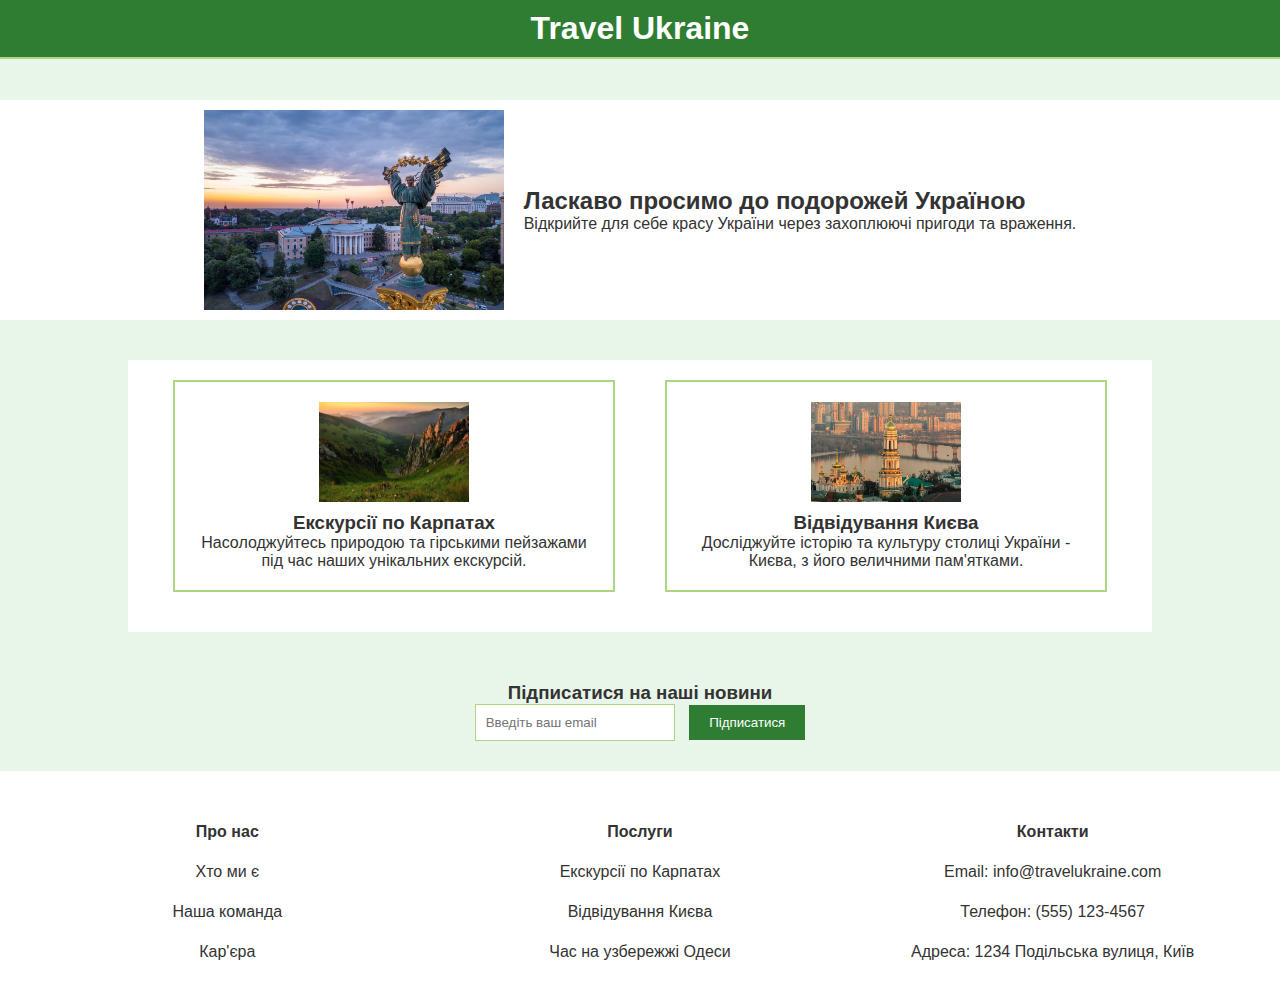
<file: fifth-model/index.html>
<!DOCTYPE html>
<html lang="uk">

<head>
  <meta charset="UTF-8">
  <meta name="viewport" content="width=device-width, initial-scale=1.0">
  <title>Fifth Page</title>
  <link rel="stylesheet" href="styles.css">
</head>

<body>

  <div class="header">
    <h1>Travel Ukraine</h1>
  </div>

  <div class="content">

    <div class="hero-section">
      <div class="hero-content">
        <img src="/images/ukraine1.jpg" alt="Подорож Україною" class="hero-image">
        <div class="hero-text">
          <h2>Ласкаво просимо до подорожей Україною</h2>
          <p>Відкрийте для себе красу України через захоплюючі пригоди та враження.</p>
        </div>
      </div>
    </div>

    <div class="services-section">
      <div class="service-box">
        <img src="/images/carpathians.jpg" alt="Екскурсії по Карпатах" class="service-image">
        <h3>Екскурсії по Карпатах</h3>
        <p>Насолоджуйтесь природою та гірськими пейзажами під час наших унікальних екскурсій.</p>
      </div>
      <div class="service-box">
        <img src="/images/kyiv.jpg" alt="Відвідування Києва" class="service-image">
        <h3>Відвідування Києва</h3>
        <p>Досліджуйте історію та культуру столиці України - Києва, з його величними пам'ятками.</p>
      </div>
    </div>

    <div class="subscribe-section">
      <h3>Підписатися на наші новини</h3>
      <form action="#">
        <input type="email" placeholder="Введіть ваш email" required>
        <button type="submit">Підписатися</button>
      </form>
    </div>

  </div>

  <div class="footer">
    <table>
      <tr>
        <td><strong>Про нас</strong></td>
        <td><strong>Послуги</strong></td>
        <td><strong>Контакти</strong></td>
      </tr>
      <tr>
        <td>Хто ми є</td>
        <td>Екскурсії по Карпатах</td>
        <td>Email: info@travelukraine.com</td>
      </tr>
      <tr>
        <td>Наша команда</td>
        <td>Відвідування Києва</td>
        <td>Телефон: (555) 123-4567</td>
      </tr>
      <tr>
        <td>Кар'єра</td>
        <td>Час на узбережжі Одеси</td>
        <td>Адреса: 1234 Подільська вулиця, Київ</td>
      </tr>
    </table>
  </div>

</body>
</html>
</file>
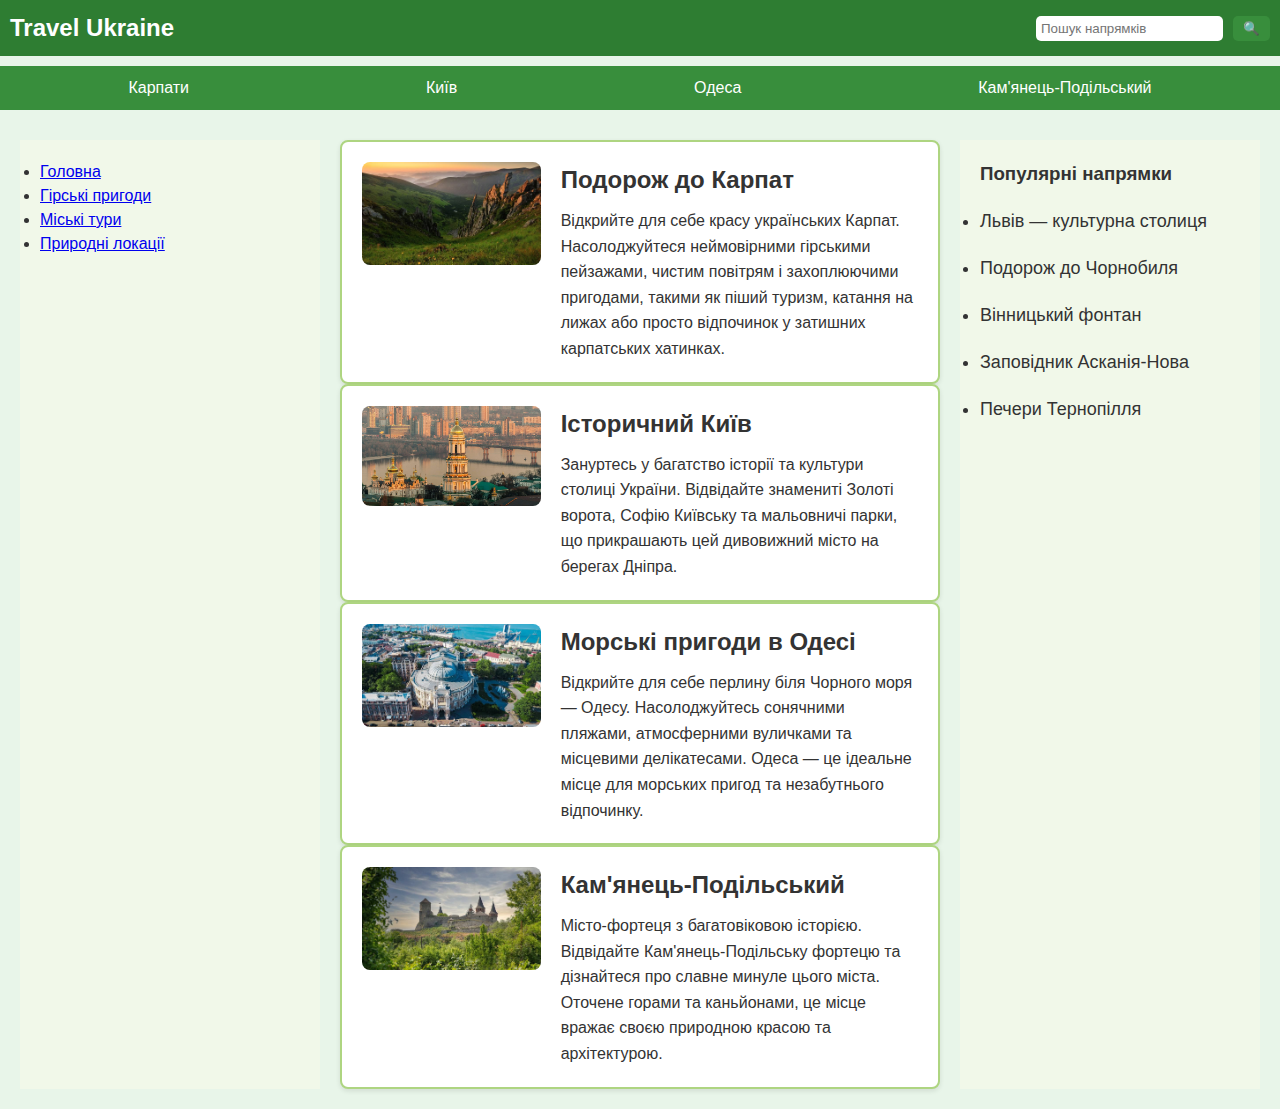
<file: first-model/index.html>
<!DOCTYPE html>
<html lang="uk">

<head>
  <meta charset="UTF-8">
  <meta name="viewport" content="width=device-width, initial-scale=1.0">
  <title>First Page</title>
  <link rel="stylesheet" href="styles.css">
</head>

<body>

  <header>
    <div class="logo">Travel Ukraine</div>
    <div class="search">
      <input type="text" placeholder="Пошук напрямків">
      <button>🔍</button>
    </div>
  </header>

  <div class="navigation">
    <nav>
      <ul>
        <li><a href="#carpathians">Карпати</a></li>
        <li><a href="#kyiv">Київ</a></li>
        <li><a href="#odesa">Одеса</a></li>
        <li><a href="#kamyanets">Кам'янець-Подільський</a></li>
      </ul>
    </nav>
  </div>

  <div class="container">
    <aside class="sidebar-left">
      <nav>
        <ul>
          <li><a href="#">Головна</a></li>
          <li><a href="#">Гірські пригоди</a></li>
          <li><a href="#">Міські тури</a></li>
          <li><a href="#">Природні локації</a></li>
        </ul>
      </nav>
    </aside>

    <main>
      <div class="section" id="carpathians">
        <a href="/images/carpathians.jpg" target="_blank">
          <img src="/images/carpathians.jpg" alt="Карпати" class="section-image">
        </a>
        <div class="section-text">
          <h2>Подорож до Карпат</h2>
          <p>Відкрийте для себе красу українських Карпат. Насолоджуйтеся неймовірними гірськими пейзажами, чистим повітрям і 
             захоплюючими пригодами, такими як піший туризм, катання на лижах або просто відпочинок у затишних карпатських хатинках.</p>
        </div>
      </div>

      <div class="section" id="kyiv">
        <a href="/images/kyiv.jpg" target="_blank">
          <img src="/images/kyiv.jpg" alt="Київ" class="section-image">
        </a>
        <div class="section-text">
          <h2>Історичний Київ</h2>
          <p>Зануртесь у багатство історії та культури столиці України. Відвідайте знамениті Золоті ворота, Софію Київську та 
             мальовничі парки, що прикрашають цей дивовижний місто на берегах Дніпра.</p>
        </div>
      </div>

      <div class="section" id="odesa">
        <a href="/images/odesa.jpg" target="_blank">
          <img src="/images/odesa.jpg" alt="Одеса" class="section-image">
        </a>
        <div class="section-text">
          <h2>Морські пригоди в Одесі</h2>
          <p>Відкрийте для себе перлину біля Чорного моря — Одесу. Насолоджуйтесь сонячними пляжами, атмосферними вуличками та 
             місцевими делікатесами. Одеса — це ідеальне місце для морських пригод та незабутнього відпочинку.</p>
        </div>
      </div>

      <div class="section" id="kamyanets">
        <a href="/images/kamyanets.jpg" target="_blank">
          <img src="/images/kamyanets.jpg" alt="Кам'янець-Подільський" class="section-image">
        </a>
        <div class="section-text">
          <h2>Кам'янець-Подільський</h2>
          <p>Місто-фортеця з багатовіковою історією. Відвідайте Кам'янець-Подільську фортецю та дізнайтеся про славне минуле цього міста. 
             Оточене горами та каньйонами, це місце вражає своєю природною красою та архітектурою.</p>
        </div>
      </div>
    </main>

    <aside class="sidebar-right">
      <h3>Популярні напрямки</h3>
      <ul>
        <li>Львів — культурна столиця</li>
        <li>Подорож до Чорнобиля</li>
        <li>Вінницький фонтан</li>
        <li>Заповідник Асканія-Нова</li>
        <li>Печери Тернопілля</li>
      </ul>
    </aside>
  </div>

</body>

</html>
</file>
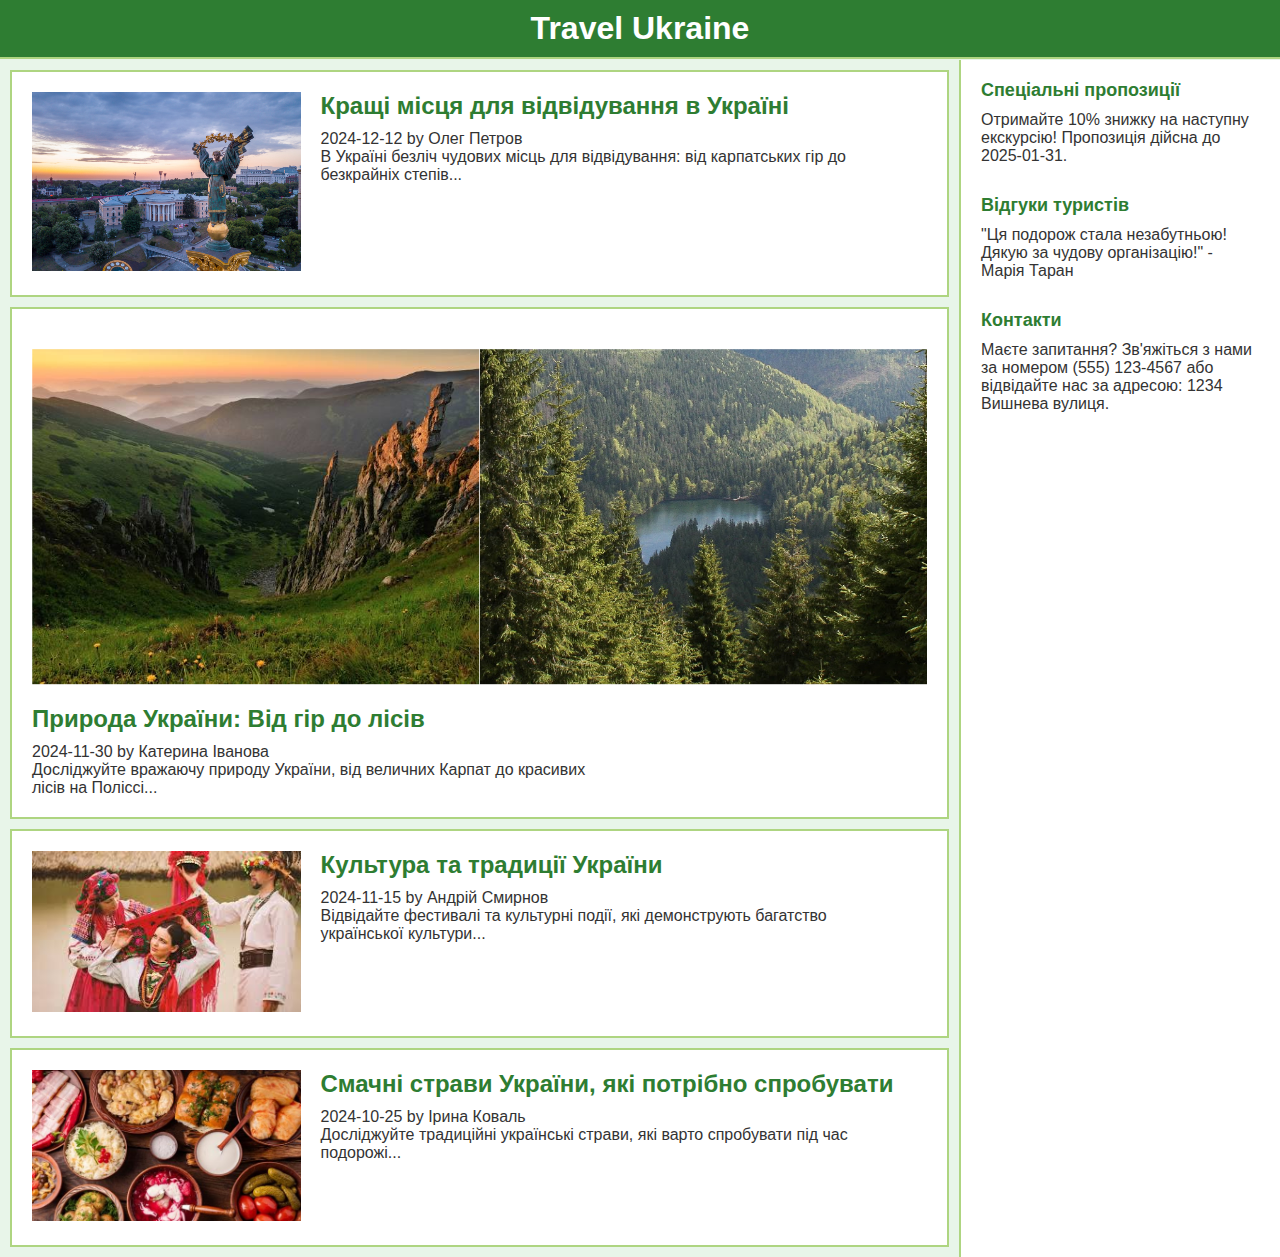
<file: fourth-model/index.html>
<!DOCTYPE html>
<html lang="uk">

<head>
    <meta charset="UTF-8">
    <meta name="viewport" content="width=device-width, initial-scale=1.0">
    <title>Travel Ukraine</title>
    <link rel="stylesheet" href="styles.css">
</head>

<body>

    <div class="header">
        <h1>Travel Ukraine</h1>
    </div>

    <div class="content">
        <table>
            <tr>
                <td class="main-column">
                    <div class="post">
                        <div class="post-image">
                            <img src="/images/ukraine1.jpg" alt="Подорож Україною">
                        </div>
                        <div class="post-content">
                            <h2>Кращі місця для відвідування в Україні</h2>
                            <p>2024-12-12 by Олег Петров</p>
                            <p>В Україні безліч чудових місць для відвідування: від карпатських гір до безкрайніх степів...</p>
                        </div>
                    </div>

                    <div class="post">
                        <div class="nature-images">
                            <div class="nature-image">
                                <img src="/images/carpathians.jpg" alt="Природа України: Карпати">
                            </div>
                            <div class="nature-image">
                                <img src="/images/forest.jpg" alt="Природа України: Ліси">
                            </div>
                        </div>
                        <div class="post-content">
                            <h2>Природа України: Від гір до лісів</h2>
                            <p>2024-11-30 by Катерина Іванова</p>
                            <p>Досліджуйте вражаючу природу України, від величних Карпат до красивих лісів на Поліссі...</p>
                        </div>
                    </div>

                    <div class="post">
                        <div class="post-image">
                            <img src="/images/culture.jpg" alt="Культура України">
                        </div>
                        <div class="post-content">
                            <h2>Культура та традиції України</h2>
                            <p>2024-11-15 by Андрій Смирнов</p>
                            <p>Відвідайте фестивалі та культурні події, які демонструють багатство української культури...</p>
                        </div>
                    </div>

                    <div class="post">
                        <div class="post-image">
                            <img src="/images/cuisine.jpg" alt="Смачні страви">
                        </div>
                        <div class="post-content">
                            <h2>Смачні страви України, які потрібно спробувати</h2>
                            <p>2024-10-25 by Ірина Коваль</p>
                            <p>Досліджуйте традиційні українські страви, які варто спробувати під час подорожі...</p>
                        </div>
                    </div>
                </td>
                <td class="sidebar">
                    <div class="sidebar-item">
                        <h3>Спеціальні пропозиції</h3>
                        <p>Отримайте 10% знижку на наступну екскурсію! Пропозиція дійсна до 2025-01-31.</p>
                    </div>

                    <div class="sidebar-item">
                        <h3>Відгуки туристів</h3>
                        <p>"Ця подорож стала незабутньою! Дякую за чудову організацію!" - Марія Таран</p>
                    </div>

                    <div class="sidebar-item">
                        <h3>Контакти</h3>
                        <p>Маєте запитання? Зв'яжіться з нами за номером (555) 123-4567 або відвідайте нас за адресою: 1234 Вишнева вулиця.</p>
                    </div>
                </td>
            </tr>
        </table>
    </div>

</body>

</html>
</file>
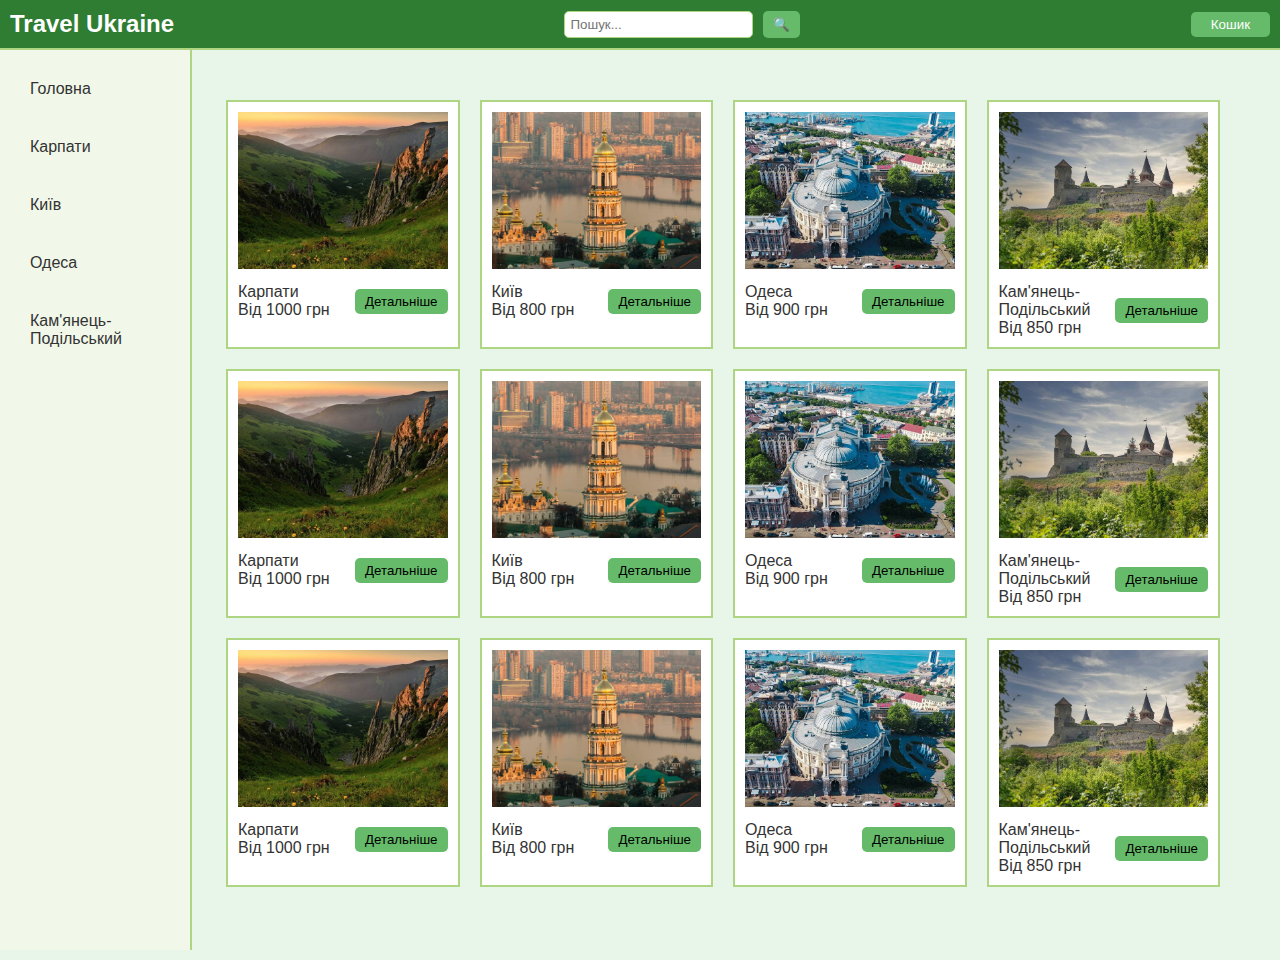
<file: second-model/index.html>
<!DOCTYPE html>
<html lang="uk">

<head>
  <meta charset="UTF-8">
  <meta name="viewport" content="width=device-width, initial-scale=1.0">
  <title>Second Page</title>
  <link rel="stylesheet" href="styles.css">
</head>

<body>
  <div class="container">
    <header class="header">
      <div class="logo">Travel Ukraine</div>
      <div class="search-bar">
        <input type="text" placeholder="Пошук...">
        <button>🔍</button>
      </div>
      <div class="cart">
        <button>Кошик</button>
      </div>
    </header>

    <div class="main-content">
      <aside class="sidebar">
        <nav>
          <ul>
            <li><a href="#">Головна</a></li>
            <li><a href="#">Карпати</a></li>
            <li><a href="#">Київ</a></li>
            <li><a href="#">Одеса</a></li>
            <li><a href="#">Кам'янець-Подільський</a></li>
          </ul>
        </nav>
      </aside>

      <section class="product-grid">
        <div class="product-table">
          <div class="product-card">
            <div class="product-image">
              <img src="/images/carpathians.jpg" alt="Карпати">
            </div>
            <div class="product-info">
              <div class="text-section">
                <p class="product-name">Карпати</p>
                <p class="product-price">Від 1000 грн</p>
              </div>
              <button class="buy-button">Детальніше</button>
            </div>
          </div>
          <div class="product-card">
            <div class="product-image">
              <img src="/images/kyiv.jpg" alt="Київ">
            </div>
            <div class="product-info">
              <div class="text-section">
                <p class="product-name">Київ</p>
                <p class="product-price">Від 800 грн</p>
              </div>
              <button class="buy-button">Детальніше</button>
            </div>
          </div>
          <div class="product-card">
            <div class="product-image">
              <img src="/images/odesa.jpg" alt="Одеса">
            </div>
            <div class="product-info">
              <div class="text-section">
                <p class="product-name">Одеса</p>
                <p class="product-price">Від 900 грн</p>
              </div>
              <button class="buy-button">Детальніше</button>
            </div>
          </div>
          <div class="product-card">
            <div class="product-image">
              <img src="/images/kamyanets.jpg" alt="Кам'янець-Подільський">
            </div>
            <div class="product-info">
              <div class="text-section">
                <p class="product-name">Кам'янець-Подільський</p>
                <p class="product-price">Від 850 грн</p>
              </div>
              <button class="buy-button">Детальніше</button>
            </div>
          </div>
          <div class="product-card">
            <div class="product-image">
              <img src="/images/carpathians.jpg" alt="Карпати">
            </div>
            <div class="product-info">
              <div class="text-section">
                <p class="product-name">Карпати</p>
                <p class="product-price">Від 1000 грн</p>
              </div>
              <button class="buy-button">Детальніше</button>
            </div>
          </div>
          <div class="product-card">
            <div class="product-image">
              <img src="/images/kyiv.jpg" alt="Київ">
            </div>
            <div class="product-info">
              <div class="text-section">
                <p class="product-name">Київ</p>
                <p class="product-price">Від 800 грн</p>
              </div>
              <button class="buy-button">Детальніше</button>
            </div>
          </div>
          <div class="product-card">
            <div class="product-image">
              <img src="/images/odesa.jpg" alt="Одеса">
            </div>
            <div class="product-info">
              <div class="text-section">
                <p class="product-name">Одеса</p>
                <p class="product-price">Від 900 грн</p>
              </div>
              <button class="buy-button">Детальніше</button>
            </div>
          </div>
          <div class="product-card">
            <div class="product-image">
              <img src="/images/kamyanets.jpg" alt="Кам'янець-Подільський">
            </div>
            <div class="product-info">
              <div class="text-section">
                <p class="product-name">Кам'янець-Подільський</p>
                <p class="product-price">Від 850 грн</p>
              </div>
              <button class="buy-button">Детальніше</button>
            </div>
          </div>
          <div class="product-card">
            <div class="product-image">
              <img src="/images/carpathians.jpg" alt="Карпати">
            </div>
            <div class="product-info">
              <div class="text-section">
                <p class="product-name">Карпати</p>
                <p class="product-price">Від 1000 грн</p>
              </div>
              <button class="buy-button">Детальніше</button>
            </div>
          </div>
          <div class="product-card">
            <div class="product-image">
              <img src="/images/kyiv.jpg" alt="Київ">
            </div>
            <div class="product-info">
              <div class="text-section">
                <p class="product-name">Київ</p>
                <p class="product-price">Від 800 грн</p>
              </div>
              <button class="buy-button">Детальніше</button>
            </div>
          </div>
          <div class="product-card">
            <div class="product-image">
              <img src="/images/odesa.jpg" alt="Одеса">
            </div>
            <div class="product-info">
              <div class="text-section">
                <p class="product-name">Одеса</p>
                <p class="product-price">Від 900 грн</p>
              </div>
              <button class="buy-button">Детальніше</button>
            </div>
          </div>
          <div class="product-card">
            <div class="product-image">
              <img src="/images/kamyanets.jpg" alt="Кам'янець-Подільський">
            </div>
            <div class="product-info">
              <div class="text-section">
                <p class="product-name">Кам'янець-Подільський</p>
                <p class="product-price">Від 850 грн</p>
              </div>
              <button class="buy-button">Детальніше</button>
            </div>
          </div>
        </div>
      </section>
    </div>
  </div>
</body>

</html>
</file>
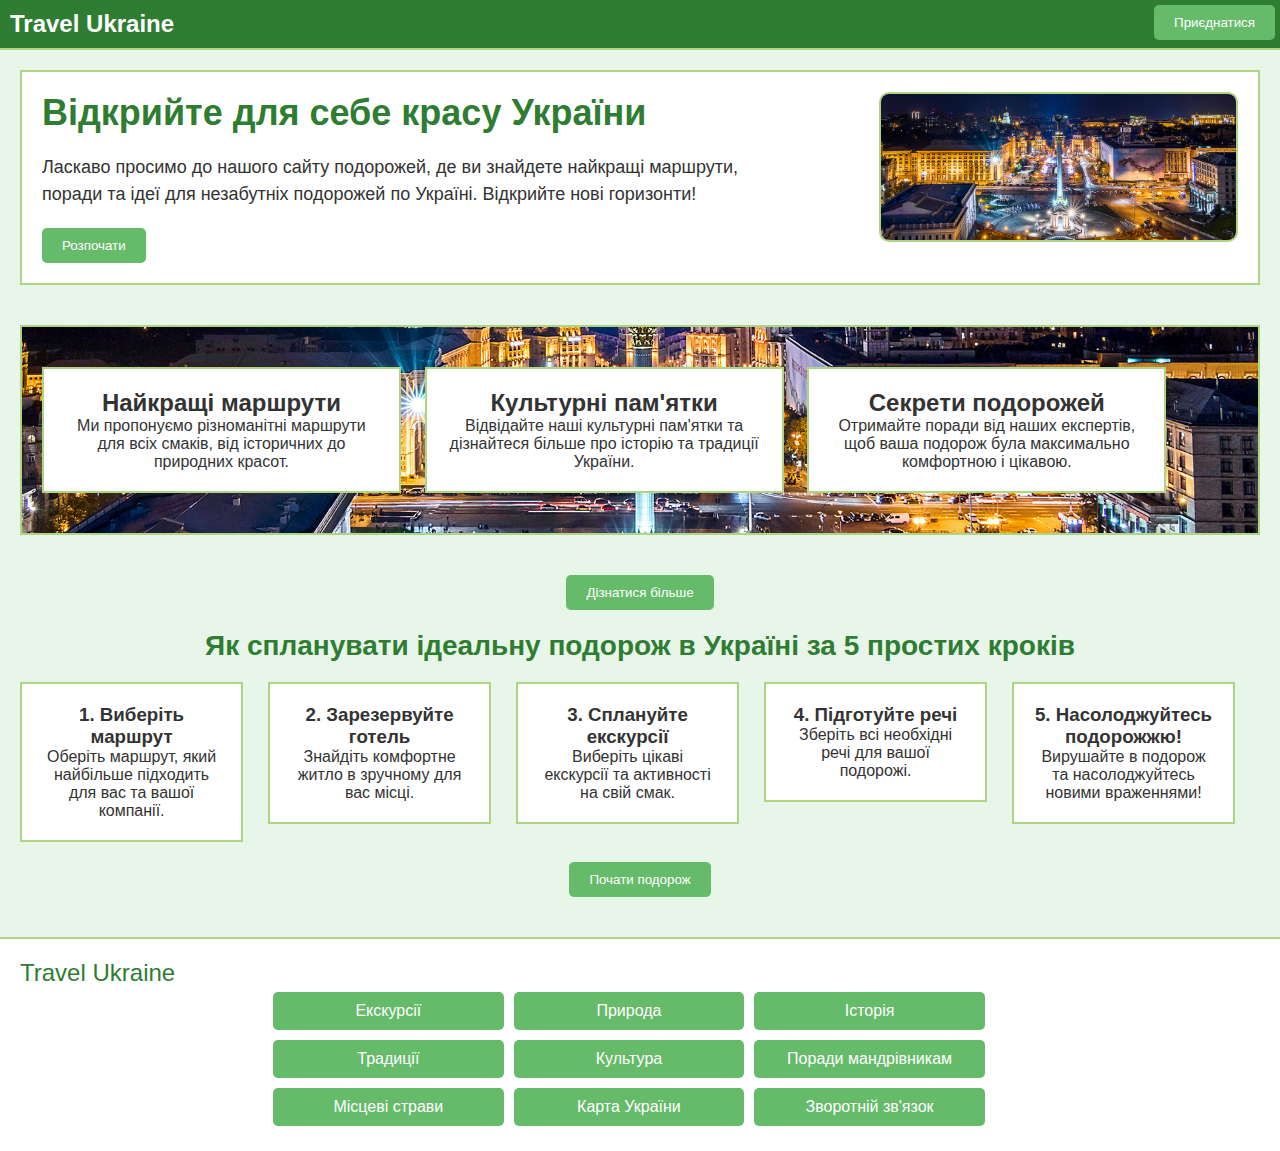
<file: third-model/index.html>
<!DOCTYPE html>
<html lang="uk">

<head>
  <meta charset="UTF-8">
  <meta name="viewport" content="width=device-width, initial-scale=1.0">
  <title>Third Page</title>
  <link rel="stylesheet" href="styles.css">
</head>

<body>
  <div class="container">
    <header class="header">
      <div class="logo">Travel Ukraine</div>
      <div class="join-button-container">
        <button class="register-button">Приєднатися</button>
    </div>
    </header>

    <main class="main-content">
      <section class="intro">
        <div class="intro-text">
          <h1>Відкрийте для себе красу України</h1>
          <p>Ласкаво просимо до нашого сайту подорожей, де ви знайдете найкращі маршрути, поради та ідеї для
            незабутніх подорожей по Україні. Відкрийте нові горизонти!</p>
          <button class="register-button">Розпочати</button>
        </div>
        <div class="intro-image">
          <img src="/images/ukraine.jpg" alt="Природа України">
        </div>
      </section>

      <section class="features">
        <div class="feature-card">
          <h2>Найкращі маршрути</h2>
          <p>Ми пропонуємо різноманітні маршрути для всіх смаків, від історичних до природних красот.</p>
        </div>
        <div class="feature-card">
          <h2>Культурні пам'ятки</h2>
          <p>Відвідайте наші культурні пам'ятки та дізнайтеся більше про історію та традиції України.</p>
        </div>
        <div class="feature-card">
          <h2>Секрети подорожей</h2>
          <p>Отримайте поради від наших експертів, щоб ваша подорож була максимально комфортною і цікавою.</p>
        </div>
      </section>
      
      <div class="button-container">
        <button class="register-button">Дізнатися більше</button>
      </div>

      <section class="guide">
        <h2>Як спланувати ідеальну подорож в Україні за 5 простих кроків</h2>
        <div class="steps">
          <div class="step">
            <h3>1. Виберіть маршрут</h3>
            <p>Оберіть маршрут, який найбільше підходить для вас та вашої компанії.</p>
          </div>
          <div class="step">
            <h3>2. Зарезервуйте готель</h3>
            <p>Знайдіть комфортне житло в зручному для вас місці.</p>
          </div>
          <div class="step">
            <h3>3. Сплануйте екскурсії</h3>
            <p>Виберіть цікаві екскурсії та активності на свій смак.</p>
          </div>
          <div class="step">
            <h3>4. Підготуйте речі</h3>
            <p>Зберіть всі необхідні речі для вашої подорожі.</p>
          </div>
          <div class="step">
            <h3>5. Насолоджуйтесь подорожжю!</h3>
            <p>Вирушайте в подорож та насолоджуйтесь новими враженнями!</p>
          </div>
        </div>
        <button class="register-button">Почати подорож</button>
      </section>
    </main>

    <footer class="footer">
      <div class="footer-logo">Travel Ukraine</div>
      <ul>
        <li>Екскурсії</li>
        <li>Природа</li>
        <li>Історія</li>
        <li>Традиції</li>
        <li>Культура</li>
        <li>Поради мандрівникам</li>
        <li>Місцеві страви</li>
        <li>Карта України</li>
        <li>Зворотній зв'язок</li>
      </ul>
      <div></div>
    </footer>
  </div>
</body>

</html>
</file>
<file: fifth-model/styles.css>
* {
  margin: 0;
  padding: 0;
  box-sizing: border-box;
}
html,
body {
  height: 100%;
  font-family: Arial, sans-serif;
  background-color: #E8F5E9;
  color: #333;
}
body {
  display: flex;
  flex-direction: column;
  align-items: center;
}
.header {
  text-align: center;
  background-color: #2E7D32;
  padding: 10px;
  border-bottom: 2px solid #AED581;
  position: fixed;
  top: 0;
  left: 0;
  width: 100%;
  z-index: 1000;
  color: white;
}
.content {
  flex: 1;
  padding-top: 80px;
  display: flex;
  flex-direction: column;
  align-items: center;
}
.hero-section {
  text-align: center;
  margin: 20px;
  display: flex;
  justify-content: center;
  align-items: center;
  flex-direction: row;
  width: 100%;
  background-color: white;
  padding: 10px;
}
.hero-section .hero-content {
  display: flex;
  align-items: center;
}
.hero-section .hero-content .hero-image {
  width: 300px;
  height: 200px;
  margin-right: 20px;
}
.hero-section .hero-content .hero-text {
  text-align: left;
}
.services-section {
  display: flex;
  justify-content: space-around;
  margin: 20px 0;
  width: 100%;
  max-width: 80%;
  flex-wrap: wrap;
  background-color: white;
  padding: 20px;
}
.services-section .service-box {
  background-color: white;
  padding: 20px;
  border: 2px solid #AED581;
  width: 45%;
  text-align: center;
  box-sizing: border-box;
  margin-bottom: 20px;
}
.services-section .service-box .service-image {
  width: 150px;
  height: 100px;
  display: block;
  margin: 0 auto 10px auto;
}
.subscribe-section {
  text-align: center;
  margin: 30px 0;
}
.subscribe-section input[type="email"] {
  padding: 10px;
  width: 200px;
  border: 1px solid #AED581;
  margin-right: 10px;
}
.subscribe-section button {
  padding: 10px 20px;
  background-color: #2E7D32;
  border: none;
  cursor: pointer;
  color: white;
}
.footer {
  background-color: white;
  padding: 20px;
  text-align: center;
  margin-top: auto;
  width: 100%;
}
.footer table {
  width: 100%;
  text-align: center;
  margin-top: 20px;
  table-layout: fixed;
}
.footer table td {
  padding: 10px;
  width: 33.33%;
}
@media (max-width: 768px) {
  .services-section {
    flex-direction: column;
    align-items: center;
  }
  .services-section .service-box {
    width: 80%;
  }
}
@media (max-width: 480px) {
  .service-box {
    width: 100%;
    margin: 0;
  }
  .hero-section {
    padding: 0;
  }
}
@media (min-width: 3000px) {
  .services-section {
    flex-direction: column;
    align-items: center;
  }
  .services-section .service-box {
    width: 60%;
    padding: 40px;
    font-size: 1.5rem;
  }
  .services-section .service-image {
    width: 250px;
    height: 150px;
  }
  .services-section .footer {
    width: 60%;
    font-size: 20px;
  }
}
</file>
<file: first-model/styles.css>
* {
  margin: 0;
  padding: 0;
  box-sizing: border-box;
}
body {
  font-family: Arial, sans-serif;
  background-color: #E8F5E9;
  color: #333;
  min-height: 100vh;
  line-height: 1.5;
}
header {
  display: grid;
  grid-template-columns: 1fr auto;
  align-items: center;
  padding: 10px;
  background-color: #2E7D32;
  color: white;
  position: sticky;
  top: 0;
  z-index: 1000;
}
header .logo {
  font-size: 24px;
  font-weight: bold;
}
header .search {
  display: flex;
  gap: 10px;
}
header .search input {
  padding: 5px;
  border: none;
  border-radius: 5px;
}
header .search button {
  padding: 5px 10px;
  background-color: #388E3C;
  border: none;
  border-radius: 5px;
  cursor: pointer;
}
header .search button:hover {
  background-color: #66BB6A;
}
.navigation {
  background-color: #388E3C;
  padding: 10px;
  margin: 10px 0;
}
.navigation nav ul {
  display: flex;
  justify-content: space-around;
  list-style-type: none;
}
.navigation nav ul li a {
  text-decoration: none;
  color: white;
  padding: 10px 20px;
}
.navigation nav ul li a:hover {
  background-color: #66BB6A;
  border-radius: 5px;
}
.container {
  display: grid;
  grid-template-columns: 1fr 3fr 1fr;
  gap: 20px;
  padding: 20px;
}
.container .sidebar-left,
.container .sidebar-right {
  background-color: #F1F8E9;
  padding: 20px;
}
.container .section {
  display: grid;
  grid-template-columns: 1fr 2fr;
  gap: 20px;
  padding: 20px;
  background-color: white;
  border-radius: 8px;
  border: 2px solid #AED581;
  box-shadow: 0 2px 5px rgba(0, 0, 0, 0.1);
}
.container .section .section-image {
  width: 100%;
  height: auto;
  object-fit: cover;
  border-radius: 8px;
}
.container .section .section-text {
  display: flex;
  flex-direction: column;
}
.container .section .section-text h2 {
  margin-bottom: 10px;
  font-size: 24px;
}
.container .section .section-text p {
  line-height: 1.6;
}
.sidebar-right h3 {
  margin-bottom: 10px;
}
.sidebar-right ul li {
  padding: 10px 0;
  font-size: 18px;
}
@media screen and (max-width: 768px) {
  .container {
    grid-template-columns: 1fr;
  }
  .sidebar-left,
  .sidebar-right {
    grid-column: 1 / -1;
    display: block;
    padding: 10px;
  }
  .section {
    grid-template-columns: 1fr;
  }
}
@media screen and (max-width: 480px) {
  header {
    grid-template-columns: 1fr;
  }
  header .search {
    margin-top: 10px;
  }
  header .logo {
    text-align: center;
  }
  .navigation nav ul {
    flex-direction: column;
  }
  .navigation nav ul li {
    margin-bottom: 10px;
  }
  .section h2 {
    font-size: 20px;
  }
}
@media screen and (min-width: 1200px) {
  .container {
    grid-template-columns: 1fr 2fr 1fr;
  }
  main {
    max-width: 1600px;
    margin: 0 auto;
  }
}
@media screen and (min-width: 3000px) {
  .container {
    max-width: 2000px;
    margin: 0 auto;
  }
}
</file>
<file: fourth-model/styles.css>
* {
  margin: 0;
  padding: 0;
  box-sizing: border-box;
}
body {
  font-family: Arial, sans-serif;
  background-color: #E8F5E9;
  color: #333;
}
.header {
  text-align: center;
  background-color: #2E7D32;
  padding: 10px;
  border-bottom: 2px solid #AED581;
  position: fixed;
  top: 0;
  left: 0;
  width: 100%;
  z-index: 1000;
  color: white;
}
.content {
  width: 100%;
  padding-top: 60px;
}
table {
  width: 100%;
  border-collapse: collapse;
}
.main-column {
  width: 75%;
  vertical-align: top;
}
.sidebar {
  width: 25%;
  background-color: white;
  padding: 20px;
  border-left: 2px solid #AED581;
  vertical-align: top;
}
.post {
  margin: 10px;
  padding: 20px;
  background-color: white;
  border: 2px solid #AED581;
  overflow: hidden;
}
.post-image {
  width: 30%;
  float: left;
  margin-right: 20px;
}
.post-image img {
  width: 100%;
  height: auto;
  object-fit: cover;
}
.post-content {
  width: 65%;
  float: left;
}
.post h2 {
  font-size: 24px;
  margin-bottom: 10px;
  color: #2E7D32;
}
.nature-images {
  display: flex;
  margin: 20px 0;
}
.nature-image {
  width: 50%;
  position: relative;
  overflow: hidden;
  aspect-ratio: 4 / 3;
}
.nature-image img {
  position: absolute;
  top: 50%;
  left: 50%;
  width: 100%;
  height: 100%;
  object-fit: cover;
  transform: translate(-50%, -50%);
}
.sidebar-item {
  margin-bottom: 30px;
}
.sidebar h3 {
  margin-bottom: 10px;
  font-size: 18px;
  color: #2E7D32;
}
.sidebar p {
  margin-bottom: 20px;
}
@media (max-width: 1024px) {
  .main-column {
    width: 100%;
  }
  .sidebar {
    width: 100%;
    margin-top: 20px;
    border-left: none;
    border-top: 2px solid #AED581;
  }
  .post-content {
    width: 100%;
  }
  .post-image {
    width: 100%;
    margin-right: 0;
    margin-bottom: 20px;
  }
}
@media (max-width: 768px) {
  .header {
    padding: 10px;
    font-size: 18px;
  }
  .post h2 {
    font-size: 20px;
  }
  .sidebar h3 {
    font-size: 16px;
  }
  .sidebar p {
    font-size: 14px;
  }
  .post {
    padding: 15px;
  }
  .post-image {
    width: 100%;
  }
  .post-content {
    width: 100%;
    margin-top: 20px;
  }
}
@media (max-width: 480px) {
  .header {
    font-size: 16px;
    padding: 8px;
  }
  .post h2 {
    font-size: 18px;
  }
  .sidebar h3 {
    font-size: 14px;
  }
  .sidebar p {
    font-size: 12px;
  }
  .post {
    padding: 10px;
  }
  .post-image {
    width: 100%;
  }
  .post-content {
    width: 100%;
    margin-top: 10px;
  }
  .sidebar {
    padding: 10px;
  }
}
@media (min-width: 3000px) {
  body {
    font-size: 20px;
  }
  .post h2 {
    font-size: 36px;
  }
  .sidebar h3 {
    font-size: 28px;
  }
  .sidebar p {
    font-size: 22px;
  }
  .header {
    font-size: 32px;
  }
}
</file>
<file: second-model/styles.css>
* {
  box-sizing: border-box;
  margin: 0;
  padding: 0;
  font-family: Arial, sans-serif;
}
body {
  background-color: #e8f5e9;
  color: #333;
  height: 100vh;
}
.container {
  width: 100%;
  margin: 0 auto;
  height: 100%;
}
.header {
  display: flex;
  justify-content: space-between;
  align-items: center;
  background-color: #2e7d32;
  padding: 10px;
  color: #fff;
  border-bottom: 2px solid #aed581;
  position: fixed;
  top: 0;
  left: 0;
  width: 100%;
  z-index: 1000;
}
.logo {
  font-size: 24px;
  font-weight: bold;
}
.search-bar {
  display: flex;
  gap: 10px;
}
.search-bar input {
  padding: 5px;
  border: 1px solid #aed581;
  border-radius: 5px;
}
.search-bar button {
  padding: 5px 10px;
  background-color: #66bb6a;
  border: none;
  border-radius: 5px;
  cursor: pointer;
}
.search-bar button:hover {
  background-color: #388e3c;
}
.cart {
  display: flex;
  align-items: center;
}
.cart button {
  padding: 5px 20px;
  background-color: #66bb6a;
  border: none;
  border-radius: 5px;
  cursor: pointer;
  color: #fff;
}
.cart button:hover {
  background-color: #388e3c;
}
.main-content {
  display: flex;
  margin-top: 60px;
  height: calc(100vh - 70px);
  padding: 20px;
}
.sidebar {
  width: 15%;
  background-color: #f1f8e9;
  padding: 20px;
  border-right: 2px solid #aed581;
  height: 100%;
  position: fixed;
  top: 50px;
  left: 0;
  overflow: hidden;
}
.sidebar nav ul {
  list-style-type: none;
}
.sidebar nav ul li {
  margin-bottom: 20px;
}
.sidebar nav ul li a {
  text-decoration: none;
  color: #333;
  padding: 10px;
  display: block;
}
.sidebar nav ul li a:hover {
  background-color: #388e3c;
  color: #fff;
  transition: background-color 0.3s ease;
}
.product-grid {
  width: 85%;
  padding: 20px;
  margin-left: 15%;
}
.product-table {
  width: 100%;
  display: flex;
  flex-wrap: wrap;
  gap: 20px;
}
.product-card {
  border: 2px solid #aed581;
  padding: 10px;
  background-color: #fff;
  text-align: center;
  flex: 1 0 calc(25% - 20px);
  max-width: calc(25% - 20px);
}
.product-image img {
  width: 100%;
  height: auto;
  aspect-ratio: 4/3;
  object-fit: cover;
  margin-bottom: 10px;
}
.product-info {
  display: flex;
  justify-content: space-between;
  align-items: center;
}
.product-name,
.product-price {
  text-align: left;
}
.buy-button {
  background-color: #66bb6a;
  border: none;
  padding: 5px 10px;
  border-radius: 5px;
  cursor: pointer;
}
.buy-button:hover {
  background-color: #388e3c;
}
@media screen and (max-width: 1200px) {
  .product-card {
    flex: 1 0 calc(33.33% - 20px);
    max-width: calc(33.33% - 20px);
  }
}
@media screen and (max-width: 900px) {
  .product-card {
    flex: 1 0 calc(50% - 20px);
    max-width: calc(50% - 20px);
  }
  .sidebar {
    width: 20%;
  }
}
@media screen and (max-width: 600px) {
  .product-card {
    flex: 1 0 calc(100% - 20px);
    max-width: calc(100% - 20px);
  }
  .sidebar {
    width: 100%;
    position: relative;
    border-right: none;
  }
  .product-grid {
    margin-left: 0;
    width: 100%;
  }
}
@media screen and (min-width: 3000px) {
  .container {
    max-width: 3000px;
    margin: 0 auto;
  }
  .product-grid {
    justify-content: center;
  }
  .product-table {
    flex-wrap: wrap;
  }
  .product-card {
    padding: 20px;
    flex: 1 0 calc(25% - 20px);
    max-width: calc(25% - 20px);
  }
}
</file>
<file: third-model/styles.css>
* {
  box-sizing: border-box;
  margin: 0;
  padding: 0;
  font-family: Arial, sans-serif;
}
body {
  background-color: #e8f5e9;
  color: #333;
  min-height: 100vh;
  display: block;
}
.container {
  width: 100%;
  margin: 0 auto;
}
.header {
  background-color: #2e7d32;
  padding: 10px;
  border-bottom: 2px solid #aed581;
  overflow: hidden;
}
.logo {
  font-size: 24px;
  font-weight: bold;
  color: #fff;
  float: left;
}
.button-container {
  text-align: center;
  margin: 20px 0;
}
.main-content {
  padding: 20px;
}
.intro {
  padding: 20px;
  background-color: #fff;
  border: 2px solid #aed581;
  margin-bottom: 20px;
  overflow: hidden;
}
.intro-text {
  float: left;
  width: 65%;
  padding-right: 20px;
}
.intro-text h1 {
  font-size: 36px;
  margin-bottom: 20px;
  color: #2e7d32;
}
.intro-text p {
  font-size: 18px;
  line-height: 1.5;
  margin-bottom: 20px;
}
.join-button-container {
  position: absolute;
  top: 5px;
  right: 5px;
  z-index: 1000;
}
.register-button {
  padding: 10px 20px;
  background-color: #66bb6a;
  border: none;
  border-radius: 5px;
  cursor: pointer;
  color: #fff;
}
.register-button:hover {
  background-color: #52b257;
}
.intro-image {
  float: right;
  width: 30%;
}
.intro-image img {
  width: 100%;
  height: auto;
  border: 2px solid #aed581;
  border-radius: 10px;
}
@media screen and (max-width: 768px) {
  .intro {
    overflow: visible;
  }
  .intro-text {
    float: none;
    width: 100%;
    padding-right: 0;
    text-align: center;
  }
  .intro-image {
    float: none;
    width: 100%;
    margin-top: 20px;
  }
}
.features {
  overflow: hidden;
  margin: 40px 0;
  background-image: url("/images/ukraine.jpg");
  background-size: cover;
  background-position: center;
  padding: 40px 20px;
  border: 2px solid #aed581;
}
.feature-card {
  border: 2px solid #aed581;
  padding: 20px;
  background-color: #fff;
  width: 30%;
  float: left;
  margin-right: 2%;
  text-align: center;
}
.feature-card:nth-child(3n) {
  margin-right: 0;
}
.guide {
  text-align: center;
}
.guide h2 {
  font-size: 28px;
  margin-bottom: 20px;
  color: #2e7d32;
}
.steps {
  overflow: hidden;
  margin: 20px 0;
}
.step {
  border: 2px solid #aed581;
  padding: 20px;
  background-color: #fff;
  width: 18%;
  float: left;
  margin-right: 2%;
  text-align: center;
}
.step:nth-child(5n) {
  margin-right: 0;
}
@media (max-width: 768px) {
  .features,
  .steps {
    float: none;
  }
  .feature-card,
  .step {
    width: 100%;
    margin-bottom: 20px;
  }
}
.footer {
  padding: 20px;
  background-color: #fff;
  border-top: 2px solid #aed581;
  margin-top: 20px;
  width: 100%;
}
.footer-logo {
  font-size: 24px;
  color: #2e7d32;
}
.footer ul {
  list-style-type: none;
  padding: 0;
  width: 60%;
  margin: 0 auto;
  display: flex;
  flex-wrap: wrap;
}
.footer ul li {
  width: 31%;
  margin: 5px;
  padding: 10px;
  text-align: center;
  border-radius: 5px;
  background-color: #66bb6a;
  color: #fff;
  transition: background-color 0.3s, color 0.3s;
}
.footer ul li:hover {
  background-color: #52b257;
  color: #fff;
}
</file>
